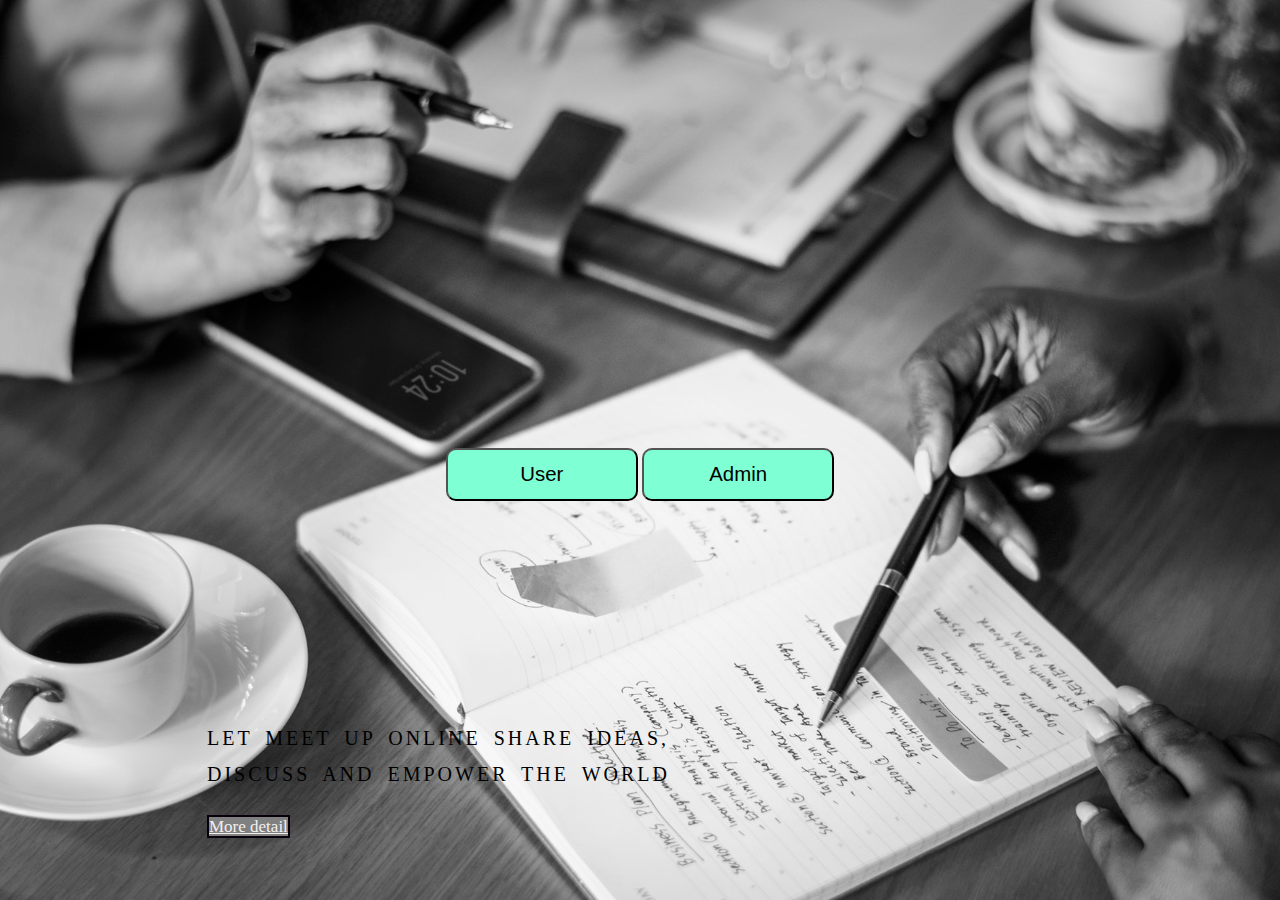
<file: index.html>
<!DOCTYPE html>
<html lang="en">

<head>
    <meta charset="UTF-8">
    <meta name="viewport" content="width=device-width, initial-scale=1.0">
    <meta http-equiv="X-UA-Compatible" content="ie=edge">
    <title>MeetUp website</title>
    <link href="UI.css" rel="stylesheet" type="text/css">

</head>

<body>


    <!-- Trigger/Open The Modal -->
    <div class="userad">
        <button id="myBtn">User</button>
        <button id="myBtn1">Admin</button>

    </div>

    <!-- The Modal -->
    <div id="myModal" class="modal">

        <!-- Modal content -->
        <div class="modal-content">
            <span class="close">&times;</span>
            <form action="USER1.html">
                <label for="">user name</label>
                <input type="text" name="" id="" required>
                <label for="">user password</label>
                <input type="password" name="" id="" required>

                <button class="btnuser">Signin</button>
            </form>
        </div>

    </div>

    <div id="myModal1" class="modal">

        <!-- Modal content -->
        <div class="modal-content">
            <span class="close1">&times;</span>
            <form action="admin.html">
                <label for="">Admin name</label>
                <input type="text" name="" id="" required>
                <label for="">admin password</label>
                <input type="password" name="" id="" required>

                <button class="btnuser">Signin</button>
            </form>
        </div>

    </div>

    <div class="main-content-header">

        <h1>LET <span class="colorchange">MEET UP</span> ONLINE  SHARE IDEAS,<br>
            DISCUSS AND EMPOWER THE WORLD</h1>
        <a href="#" class="btn btn-full"> More detail</a>

    </div>

    <!--   //-->
    <script src="main.js "></script>
</body>

</html>
</file>
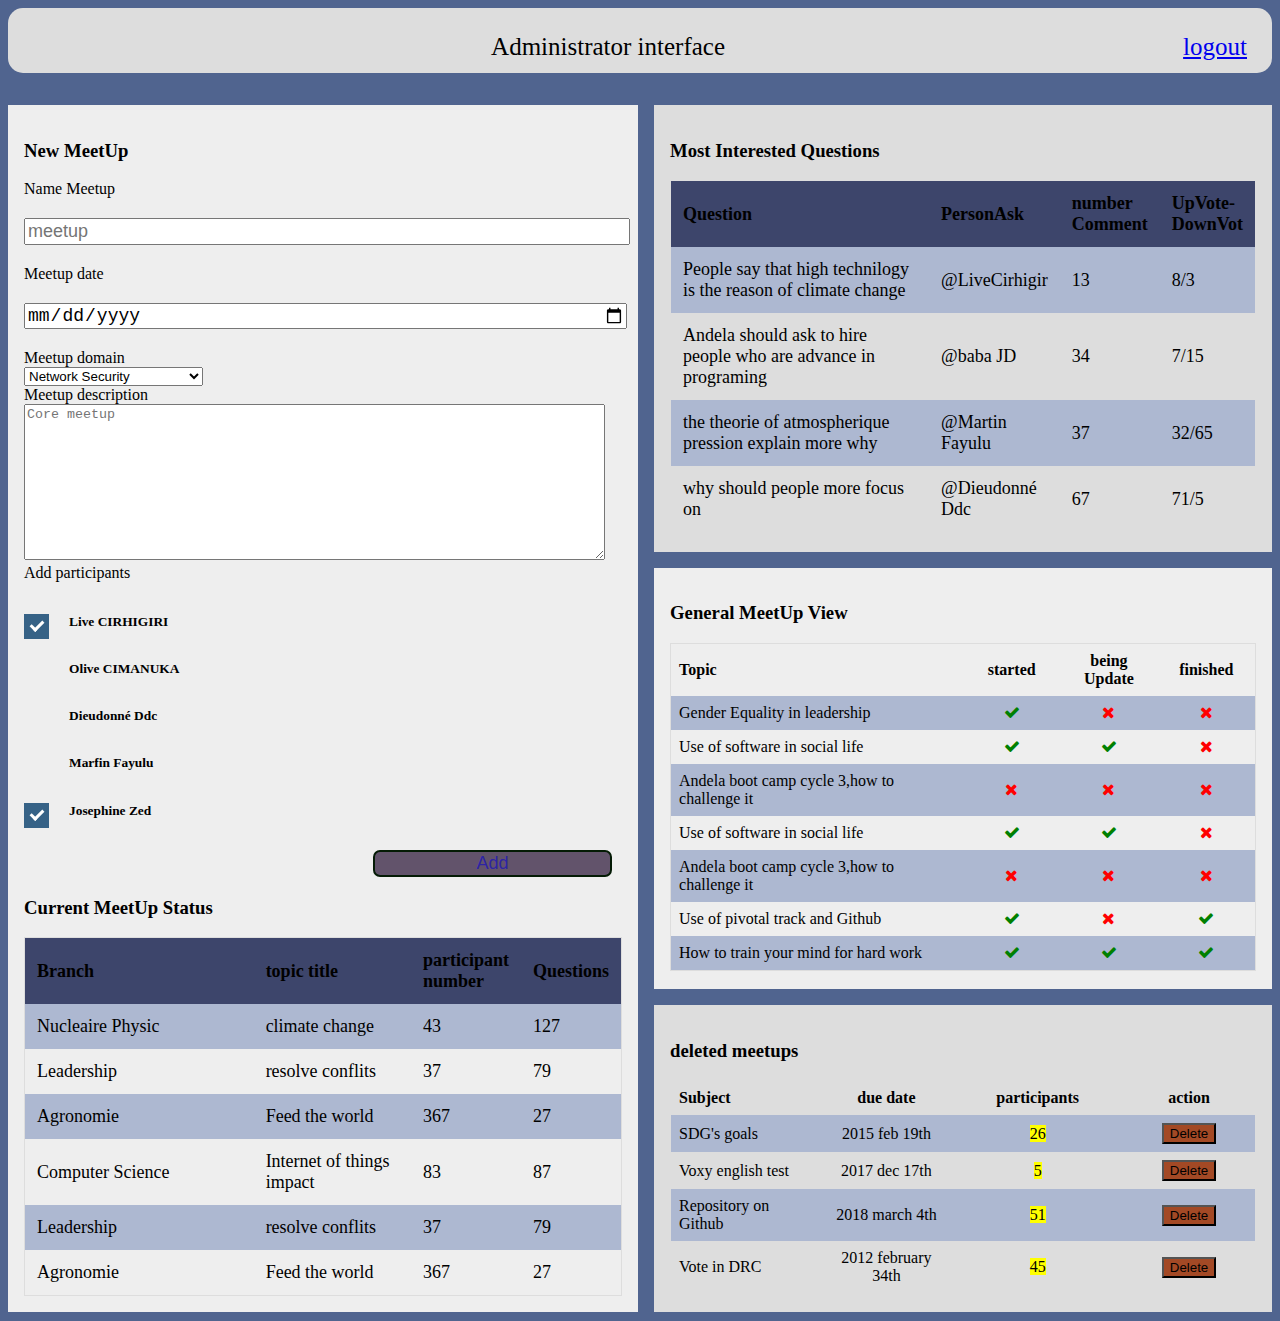
<file: admin.html>
<!DOCTYPE html>
<html lang="en">

<head>
    <meta charset="UTF-8">
    <meta name="viewport" content="width=device-width, initial-scale=1.0">
    <meta http-equiv="X-UA-Compatible" content="ie=edge">
    <title>Admin</title>
    <link href="admin.css" rel="stylesheet" type="text/css">


</head>

<body>
    <div class="wrapper">
        <div class="box box5"> <span>Administrator interface</span>
            <a href="index.html" style=" float : right; " type="button" class="return">logout</a>

        </div>
        <div class="box box1">
            <h3 class="text">New MeetUp</h3>
            <form action="">
                <div class="row">
                    <div class="labelrow">
                        <label for="mdate">Name Meetup</label>
                    </div>
                    <div class="inputrow">
                        <input type="tex" id="mdate" name="mdate" placeholder="meetup">
                    </div>

                </div>
                <div class="row">
                    <div class="labelrow">
                        <label for="mdate">Meetup date</label>
                    </div>
                    <div class="inputrow">
                        <input type="date" id="mdate" name="mdate" placeholder="">
                    </div>

                </div>
                <div class="row">
                    <div class="labelrow">
                        <label for="domain">Meetup domain</label>
                    </div>
                    <div class="inputrow">
                        <select name="domain" id="">
                            <option value="2">Network Security</option>
                            <option value="3">Mathmatics</option>
                            <option value="4">Mecanics</option>
                            <option value="5">Substainable Digital Goals</option>
                            <option value="6">Leadership</option>
                            <option value="7">Agronomie</option>
                            <option value="8">Transport</option>
                            <option value="9">Human Science </option>
                            <option value="10">Grography</option>
                            <option value="11">Medecine</option>
                            <option value="12">Law</option>
                        </select>
                    </div>

                </div>
                <div class="row">
                    <div class="labelrow">
                        <label for="core">Meetup description</label>
                    </div>
                    <div class="inputrow">

                        <textarea name="core" id="core" cols="70" rows="10" placeholder="Core meetup"></textarea>

                    </div>

                </div>
                <div class="row">
                    <div class="labelrow">
                        <label for="participant">Add participants</label>
                    </div>

                    <div class="inputrow">
                        <label class="container">
                            <h6>Live CIRHIGIRI</h6>

                            <input type="checkbox" checked="checked">
                            <span class="checkmark"></span>
                        </label>
                        <label class="container">
                            <h6>Olive CIMANUKA</h6>
                            <input type="checkbox">
                            <span class="checkmark"></span>
                        </label>

                        <label class="container">
                            <h6>Dieudonné Ddc</h6>
                            <input type="checkbox">
                            <span class="checkmark"></span>
                        </label>

                        <label class="container">
                            <h6>Marfin Fayulu</h6>
                            <input type="checkbox">
                            <span class="checkmark"></span>
                        </label>
                        <label class="container">
                            <h6>Josephine Zed</h6>

                            <input type="checkbox" checked="checked">
                            <span class="checkmark"></span>
                        </label>

                    </div>
                </div>


                <input class="btn" type="button" name="" value="Add">
            </form>
            <h3 class="text">Current MeetUp Status</h3>
            <table id="myTable">
                <tr class="header">
                    <th style="width:60%;">Branch</th>
                    <th style="width:40%;">topic title</th>
                    <th style="width:60%;">participant number</th>
                    <th style="width:40%;">Questions</th>
                </tr>
                <tr>
                    <td>Nucleaire Physic</td>
                    <td>climate change </td>
                    <td>43 </td>
                    <td>127 </td>
                </tr>
                <tr>
                    <td>Leadership</td>
                    <td>resolve conflits </td>
                    <td>37 </td>
                    <td>79 </td>
                </tr>
                <tr>
                    <td>Agronomie</td>
                    <td>Feed the world </td>
                    <td>367 </td>
                    <td>27 </td>
                </tr>
                <tr>
                    <td>Computer Science</td>
                    <td>Internet of things impact </td>
                    <td>83 </td>
                    <td>87 </td>
                </tr>
                <tr>
                    <td>Leadership</td>
                    <td>resolve conflits </td>
                    <td>37 </td>
                    <td>79 </td>
                </tr>
                <tr>
                    <td>Agronomie</td>
                    <td>Feed the world </td>
                    <td>367 </td>
                    <td>27 </td>
                </tr>
            </table>
        </div>
        <div class="box box2">
            <h3 class="text">Most Interested Questions</h3>
            <table id="myTable">
                <tr class="header">
                    <th style="width:200px;">Question</th>
                    <th style="width:10%;">PersonAsk</th>
                    <th style="width:10%;">number Comment</th>
                    <th style="width:10%;">UpVote-DownVot</th>
                </tr>
                <tr>
                    <td style="">People say that high technilogy is the reason of climate change</td>
                    <td>@LiveCirhigir </td>
                    <td>13 </td>
                    <td>8/3 </td>
                </tr>
                <tr>
                    <td>Andela should ask to hire people who are advance in programing</td>
                    <td>@baba JD </td>
                    <td>34 </td>
                    <td>7/15 </td>
                </tr>
                <tr>
                    <td>the theorie of atmospherique pression explain more why </td>
                    <td>@Martin Fayulu </td>
                    <td>37 </td>
                    <td>32/65 </td>
                </tr>
                <tr>
                    <td>why should people more focus on </td>
                    <td>@Dieudonné Ddc </td>
                    <td>67 </td>
                    <td>71/5 </td>
                </tr>
            </table>
        </div>
        <div class="box box3">
            <h3 class="text">General MeetUp View </h3>
            <link rel="stylesheet" href="https://cdnjs.cloudflare.com/ajax/libs/font-awesome/4.7.0/css/font-awesome.min.css">

            <table>
                <tr>
                    <th style="width:50%">Topic</th>
                    <th>started</th>
                    <th>being Update</th>
                    <th>finished</th>
                </tr>
                <tr>
                    <td>Gender Equality in leadership</td>
                    <td><i class="fa fa-check"></i></td>
                    <td><i class="fa fa-remove"></i></td>
                    <td><i class="fa fa-remove"></i></td>
                </tr>
                <tr>
                    <td>Use of software in social life</td>
                    <td><i class="fa fa-check"></i></td>
                    <td><i class="fa fa-check"></i></td>
                    <td><i class="fa fa-remove"></i></td>
                </tr>
                <tr>
                    <td>Andela boot camp cycle 3,how to challenge it </td>
                    <td><i class="fa fa-remove"></i></td>
                    <td><i class="fa fa-remove"></i></td>
                    <td><i class="fa fa-remove"></i></td>
                </tr>
                <tr>
                    <td>Use of software in social life</td>
                    <td><i class="fa fa-check"></i></td>
                    <td><i class="fa fa-check"></i></td>
                    <td><i class="fa fa-remove"></i></td>
                </tr>
                <tr>
                    <td>Andela boot camp cycle 3,how to challenge it </td>
                    <td><i class="fa fa-remove"></i></td>
                    <td><i class="fa fa-remove"></i></td>
                    <td><i class="fa fa-remove"></i></td>
                </tr>
                <tr>
                    <td>Use of pivotal track and Github</td>
                    <td><i class="fa fa-check"></i></td>
                    <td><i class="fa fa-remove"></i></td>
                    <td><i class="fa fa-check"></i></td>
                </tr>
                <tr>
                    <td>How to train your mind for hard work</td>
                    <td><i class="fa fa-check"></i></td>
                    <td><i class="fa fa-check"></i></td>
                    <td><i class="fa fa-check"></i></td>
                </tr>
            </table>
        </div>
        <div class="box box4">
            <h3 class="ctext">deleted meetups</h3>

            <article>

                <table text-align="center">

                    <tr>
                        <th>Subject</th>
                        <th>due date</th>
                        <th>participants</th>
                        <th>action</th>
                    </tr>
                    <tr>
                        <td>SDG's goals </td>
                        <td>2015 feb 19th</td>
                        <td><mark>26 </mark></td>
                        <td><button class="del">Delete</button></td>
                    </tr>
                    <tr>
                        <td>Voxy english test </td>
                        <td>2017 dec 17th</td>
                        <td><mark>5 </mark></td>
                        <td><button class="del">Delete</button></td>
                    </tr>
                    <tr>
                        <td>Repository on Github</td>
                        <td>2018 march 4th</td>
                        <td><mark>51 </mark></td>
                        <td><button class="del">Delete</button></td>
                    </tr>
                    <tr>
                        <td>Vote in DRC</td>
                        <td>2012 february 34th</td>
                        <td><mark>45 </mark></td>
                        <td> <button class="del">Delete</button> </td>
                    </tr>
                </table>
        </div>
    </div>

    </div>
    <script src="admin.js"></script>
</body>

</html>
</file>
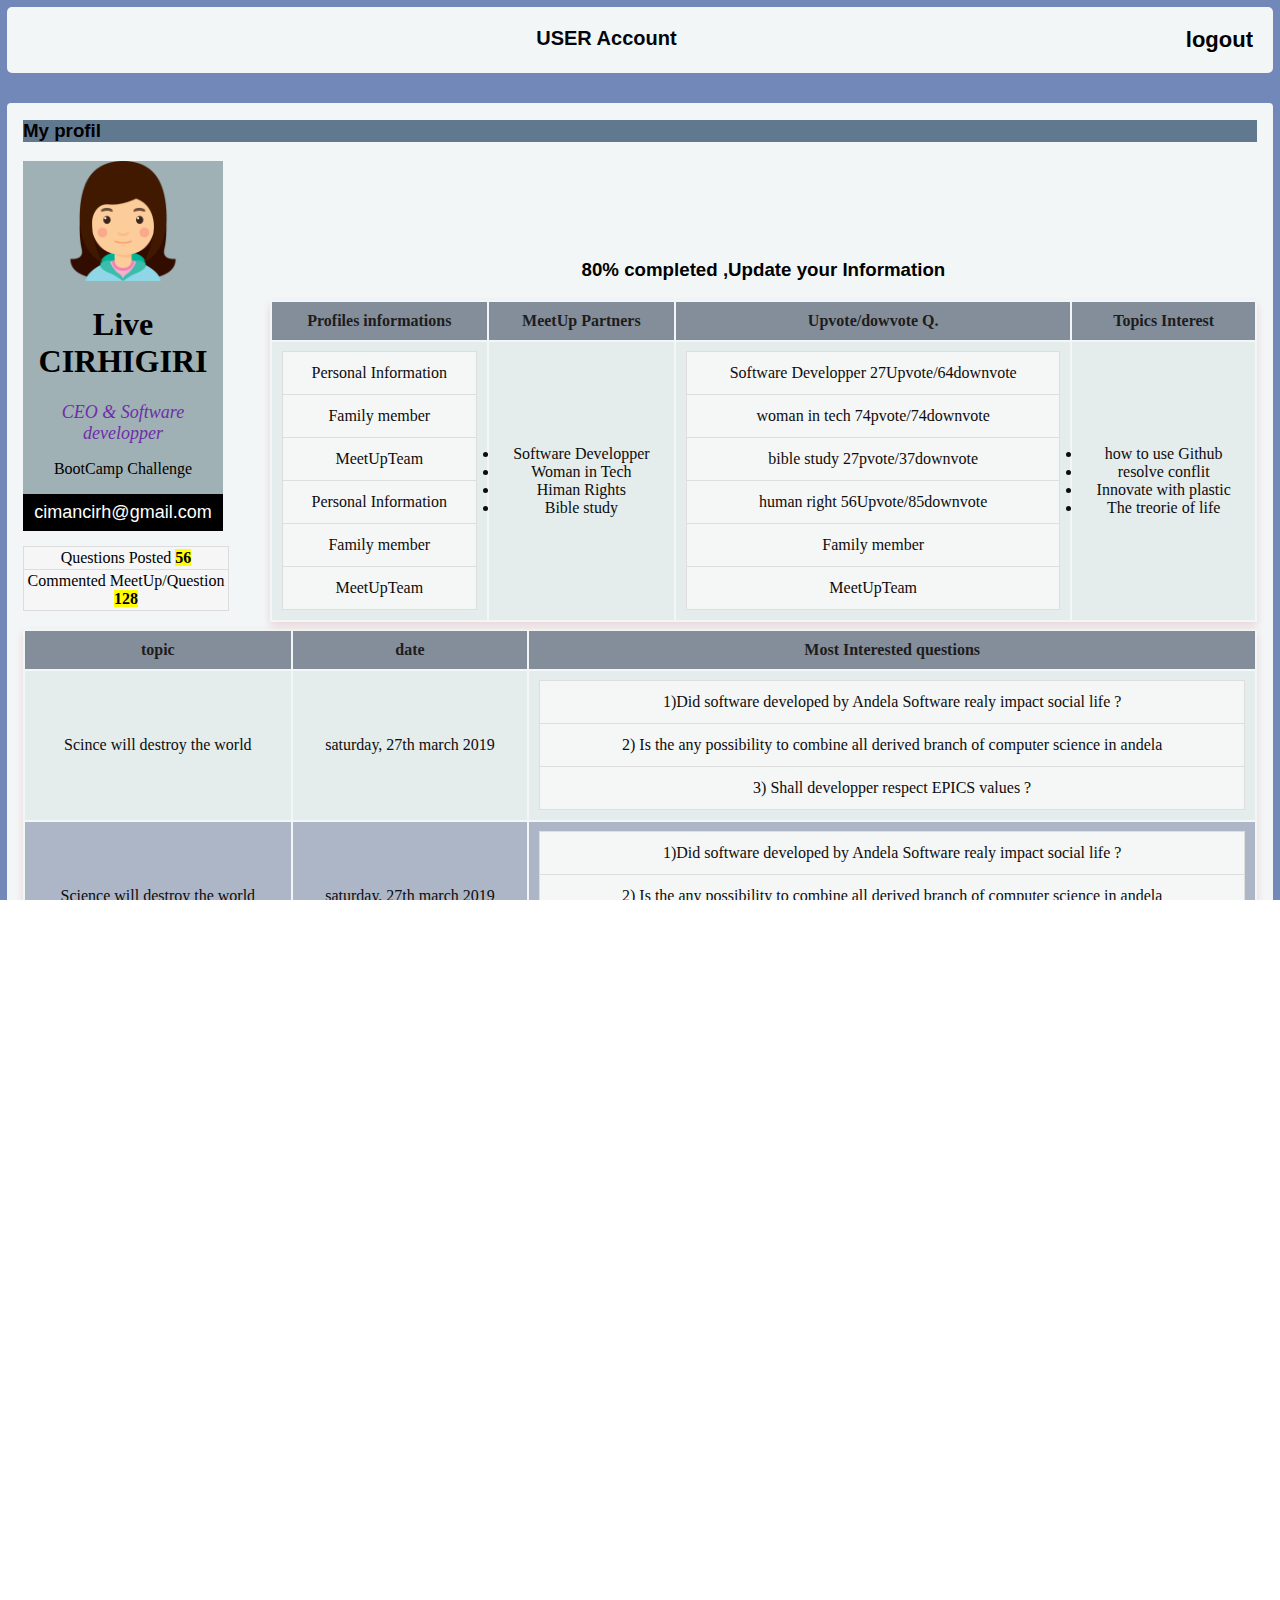
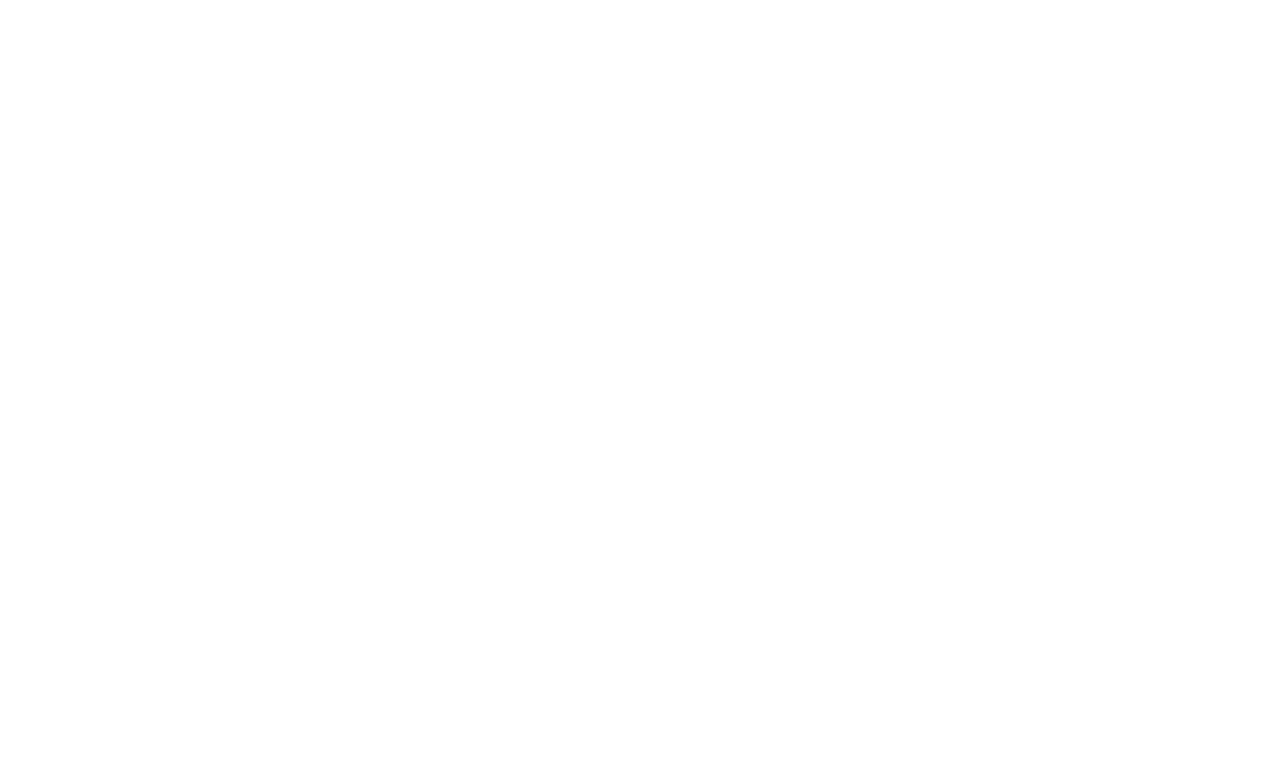
<file: USER1.html>
<!DOCTYPE html>
<html lang="en">

<head>
    <meta charset="UTF-8">
    <meta name="viewport" content="width=device-width, initial-scale=1.0">
    <meta http-equiv="X-UA-Compatible" content="ie=edge">
    <link rel="stylesheet" href="USER1.css">

    <title>Auestionner User </title>
</head>

<body>

    <div class="wrapper">
        <div class="nav">
            USER Account
            <a href="index.html" style=" float : right; " type="button" class="return">logout</a>
        </div>
        <div class="create2">
            <h3 class="setmeetup">My profil</h3>
            <div class="card">
                <img src="img/girl.png" alt="live" style="width:60%">
                <h1>Live CIRHIGIRI </h1>
                <i class="title">CEO & Software developper</i>
                <p>BootCamp Challenge</p>

                <p><button>cimancirh@gmail.com</button></p>

            </div>
            <ul>
                <li class="questp"> <span>Questions Posted <strong class="number"> <mark>56</mark> </strong></span>
                </li>
                <li class="commp"><span>Commented MeetUp/Question <strong class="number"> <mark>128</mark></strong></span>
                </li>
            </ul> <br>
            <div class="dimension">
                <h3 class="Profil"> 80% completed ,Update your Information</h3>
                <table class="">
                    <tr>
                        <th>Profiles informations</th>
                        <th>MeetUp Partners</th>
                        <th>Upvote/dowvote Q.</th>
                        <th>Topics Interest</th>
                    </tr>
                    <tr>
                        <td>
                            <ul>
                                <li>Personal Information </li>
                            </ul>
                            <ul>
                                <li>Family member </li>
                            </ul>
                            <ul>
                                <li>MeetUpTeam </li>
                            </ul>
                            <ul>
                                <li>Personal Information </li>
                            </ul>
                            <ul>
                                <li>Family member </li>
                            </ul>
                            <ul>
                                <li>MeetUpTeam </li>
                            </ul>
                        </td>
                        <td>
                            <li>Software Developper </li>
                            <li>Woman in Tech </li>
                            <li>Himan Rights </li>
                            <li>Bible study </li>
                        </td>
                        <td>
                            <ul>
                                <li>Software Developper 27Upvote/64downvote </li>
                            </ul>
                            <ul>
                                <li>woman in tech 74pvote/74downvote </li>
                            </ul>
                            <ul>
                                <li>bible study 27pvote/37downvote </li>
                            </ul>
                            <ul>
                                <li>human right 56Upvote/85downvote </li>
                            </ul>
                            <ul>
                                <li>Family member </li>
                            </ul>
                            <ul>
                                <li>MeetUpTeam </li>
                            </ul>
                        </td>
                        <td>
                            <li>how to use Github </li>
                            <li>resolve conflit </li>
                            <li>Innovate with plastic </li>
                            <li>The treorie of life </li>
                        </td>
                    </tr>

                </table>

            </div>

            <table>
                <tr>
                    <th>topic</th>
                    <th>date</th>
                    <th>Most Interested questions</th>
                </tr>
                <tr>
                    <td>Scince will destroy the world</td>
                    <td>saturday, 27th march 2019</td>
                    <td>
                        <ul>
                            <li>1)Did software developed by Andela Software realy impact
                                social life ?
                            </li>
                            <li>2) Is the any possibility to combine all
                                derived branch of computer science in andela
                            </li>
                            <li>3) Shall developper respect EPICS values ?</li>
                        </ul>
                    </td>
                </tr>
                <tr>
                    <td>Science will destroy the world</td>
                    <td>saturday, 27th march 2019</td>
                    <td>
                        <ul>
                            <li>1)Did software developed by Andela Software realy impact
                                social life ?
                            </li>
                            <li>2) Is the any possibility to combine all
                                derived branch of computer science in andela
                            </li>
                            <li>3) Shall developper respect EPICS values ?</li>
                        </ul>
                    </td>
                </tr>
            </table>

        </div>


        <div class="create">

            <h3 class="setmeetup">Online meetup:ANDELA BootCamp preparation </h3>
            <h3> Top Question relatited </h3>

            <ul>
                <li> <i># Marc Aurel</i>: how to connect Pivotal track and your code in Github ?</li>
                <li> <i># Lore Eunice</i>: Is your User Interface answer the first challenges,if not what solution will
                    you improuve on ?</li>
                <li> <i># King Norbie</i>: What are the main adea of the Questionner Soft?</li>
                <li> <i># Elsee</i>: what do you think Andela must improove on while while inviting people to apply for
                    their company ?</li>
                <li> <i># Yan Hector</i>: do you see andela as a big opportunity to attend your goal or just a past
                    time job ?</li>

            </ul> <br>

            <div class="todaym">
                <span class="subj">Subject : </span>
                <div class="cor">
                    Andella in Kigali is focused on Javascript programing.Is says that even people who never program
                    can Join
                    the group but the fact is not real.If it is upon you to give an idea on
                    how Andela should improove while inviting people to submit what would you say
                </div>



                <br>
                <span class="subj">Question : </span>
                <div class="cor">
                    <i>Michaelange : </i> What are the main adea of the Questionner Soft?
                </div>
                <button type="submit" class="up">Upvote <img class="imgup" src="img/up.png" alt=""> </button> <button
                    type="submit" class="down">Downvote <img class="imgdown" src="img/down.png" alt=""> </button><button
                    class="accordion">Comment</button>
                <div class="panel">
                    <span>

                        <div class="row">

                            <div class="inputrow">
                                <input type="text" id="subject" name="subject" placeholder="Your comment">
                            </div>

                        </div>

                    </span>
                </div>

                <span class="subj">Comment : </span>
                <div class="cor1">
                    <i>Yan Hector : </i> do you see andela as a big opportunity to attend your goal or just a past time
                    job ?
                </div>
                <div class="cor1">
                    <i>Marie Daniella : </i> I think in Andela they probably more focus on EPIC values than on the
                    foundation of codes
                </div>
                <div class="cor1">
                    <i>Marc Aurel : </i> people should start coding very soon before getting those hard challenges?
                </div>

                <br>
                <div class="cor">
                    <i>Michaelange : </i> What are the main adea of the Questionner Soft?
                </div>
                <button type="submit" class="up">Upvote <img class="imgup" src="img/up.png" alt=""> </button> <button
                    type="submit" class="down">Downvote <img class="imgdown" src="img/down.png" alt=""> </button><button
                    class="accordion">Comment</button>
                <div class="panel">
                    <span>

                        <div class="row">

                            <div class="inputrow">
                                <input type="text" id="subject" name="subject" placeholder="Your comment">
                            </div>

                        </div>

                    </span>
                </div>

                <span class="subj">Comment : </span>
                <div class="cor1">
                    <i>Yan Hector : </i> do you see andela as a big opportunity to attend your goal or just a past time
                    job ?
                </div>
                <div class="cor1">
                    <i>Marie Daniella : </i> I think in Andela they probably more focus on EPIC values than on the
                    foundation of codes
                </div>
                <div class="cor1">
                    <i>Marc Aurel : </i> people should start coding very soon before getting those hard challenges?
                </div>

                <br>
                <div class="cor">
                    <i>Michaelange : </i> What are the main adea of the Questionner Soft?
                </div>
                <button type="submit" class="up">Upvote <img class="imgup" src="img/up.png" alt=""> </button> <button
                    type="submit" class="down">Downvote <img class="imgdown" src="img/down.png" alt=""> </button><button
                    class="accordion">Comment</button>
                <div class="panel">
                    <span>

                        <div class="row">

                            <div class="inputrow">
                                <input type="text" id="subject" name="subject" placeholder="Your comment">
                            </div>

                        </div>

                    </span>
                </div>

                <span class="subj">Comment : </span>
                <div class="cor1">
                    <i>Yan Hector : </i> do you see andela as a big opportunity to attend your goal or just a past time
                    job ?
                </div>
                <div class="cor1">
                    <i>Marie Daniella : </i> I think in Andela they probably more focus on EPIC values than on the
                    foundation of codes
                </div>
                <div class="cor1">
                    <i>Marc Aurel : </i> people should start coding very soon before getting those hard challenges?
                </div>

                <br>

                <span class="subj">Your question : </span>
                <div class="cor">
                    <div class="row">

                        <div class="inputrow">
                            <input type="text" id="subject" name="subject" placeholder="Your question">
                        </div>

                    </div>
                </div>
            </div>
        </div>
    </div>
    <script src="USER1.js"></script>
</body>

</html>
</file>
<file: UI.css>
*
{
   margin: 0;
   padding: 0;
}
body 
{
    background-image:url(meetup.jpeg); 
    height:100vh;
    background-size: cover ;
    background-position: center ;
    font-family:Arial,Arial, Helvetica, sans-serif;
    color:white ;
    line-height: 1.8;
    font-size:17px;
    font-family: 'Flamenco',cursive;

}
.button {
    background-color: rgb(1, 6, 12);
    border: 7px  solid white ;
    color: white;
    padding: 20px;
    text-align: center;
    text-decoration: none;
    display: inline-block;
    font-size: 16px;
    border-radius : 30px;
  }
  .liveBtn
  {
    margin-left: 30%;
    margin-top: 40%;
    padding: 30px;

  }
  .ABtn
  {
    margin-left: 70%;
    margin-top: -20%;
    padding: 30px;
  }
.main-content-header 
{
    width: 1180px;
    position: absolute;
    top: 80%;
    left:30%;
    /*border: 1px solid black;*/
    transform: translate(-15% ,0%)
}
h1{
    color:black;
    font-size: 20px;
    word-spacing: 5px;
    letter-spacing: 3px;
    margin-bottom: 20px;
    text-transform: uppercase;
    font-weight : lighter; 
    

}
.btn
{
    font-weight: lighter;
    color:white ;
    background: none;
    width: 50%;
    text-transform: unset;
    border: 2px solid #041b05;
    cursor: pointer;
    transition : backgroung-color 0.2s ,border 0.2s ,color 0.2s;
    
}
.btn-full
{
    background-color: gray;
    color:   rgb(243, 240, 240);
    margin-right: 20px;
    border: 2px  solid #07000a;
   
}
.btn-full:hover
{
    background:slategrey;
}
.button:hover
{
    background: rgb(17, 13, 13);
    
}

 .optional a
{
    width: 280px;
    font-size: 13px;
    line-height: 200px;
    color:darkgray ;
    float: left;
    margin-bottom: -30px;
    height: 40px;
    line-height: 0px;
}
.login-box h2
{
  text-align: center;
}
.textbox
{
    width:100%;
    font-size: 20px;
    padding: 0px;
    margin:  1px;
    border-bottom: 1px solid green;
    margin-bottom: -25px;
}


input
{
    width: 95%;
    font-size: 20px;
    height: 40px;
   
    display: block;
    border-radius: 8px;

}  

.colorchange
{
  animation : colorchangeMeet 2s infinite;
}
@keyframes colorchangeMeet
{
    0% {color : chocolate;}
    15%{color: crimson;}
    30%{color:rgb(90, 167, 14);}
    45% {color : rgb(20, 20, 136);}
    60%{color: whitesmoke;}
    75%{color:green;}
    100%{color: rgba(97, 7, 7, 0.24);}
}
@keyframes openModal
{
    from {opacity: 0;}
    to{opacity: 1;}
}
@media only screen and (max-width:1180px)
{
    .main-content-header{
        width: 100%;
        padding : 0 2%;

    }
}
@media only screen and (max-width:998px)
{
    h1{
        font-size: 200%; }
}
@media only screen and (max-width:768px)
{
    h1{
        font-size: 180%;
    }

}

.modal {
    display: none; /* Hidden by default */
    position: fixed; /* Stay in place */
    z-index: 1; /* Sit on top */
    padding-top: 100px; /* Location of the box */
    left: 0;
    top: 0;
    width: 100%; /* Full width */
    height: 100%; /* Full height */
    overflow: auto; /* Enable scroll if needed */
    background-color: rgb(0,0,0); /* Fallback color */
    background-color: rgba(0,0,0,0.4); /* Black w/ opacity */
  }
  
  /* Modal Content */
  .modal-content {
    background-color: #fefefe;
    margin: auto;
    color: rgb(247, 245, 245);
    padding: 20px;
    border: 1px solid #888;
    width: 30%;
    height: 50%;
    border-radius: 15px;
    background: rgba(27, 27, 27, 0.555);
    
  }
  
  /* The Close Button */
  .close {
    color: #aaaaaa;
    float: right;
    font-size: 28px;
    font-weight: bold;
  }
  
  .close:hover,
  .close:focus {
    color: #000;
    text-decoration: none;
    cursor: pointer;
  }
  .userad{
      padding-top : 25%;
      text-align : center;
  }
  #myBtn, #myBtn1{

    width: 15%;
    font-size: 120%;
    height: 60%;
    padding: 1%;
    border-radius: 10px;
    border-color : 10px rgba(8, 6, 6, 0.658)   ;
    margin-top:10%;
    background-color:aquamarine;
  }
  .btnuser
  {
    width: 20%;
    font-size: 100%;
    height: 80%;
    border-radius: 50%;
    border-color : rgba(4, 1, 14, 0.658) 4px ;  
    margin-left: 70%;
    margin-top : 20%;
    background-color: rgb(114, 50, 83);
  }
  #title{
    font-size: 3rem;
    text-align: left;
    color: rgb(15, 9, 9);
    font-style: italic;
    font-family: sans-serif;
    position: absolute;
    left: 50%;
    top : -2%;
    transform: translateX(-50%);
    
}
</file>
<file: admin.css>
body 
{
    /*background-image:url(admin.jpeg);*/
    background-color:rgb(80, 100, 143);
    opacity: 1;
}
.wrapper  >div
{
    
    background: #eee;
    padding: 1em;
    justify-items: stretch;
    align-items: stretch;
}

input
{
    width: 100%;
    font-size: 18px;
    margin: 20px auto;
    display: block;

} 
.btn
{
    font-weight: lighter;
    color:rgba(42, 33, 168, 0.966) ;
    background-color:rgb(98, 83, 107);
    width: 40%;
    text-transform:unset;
    margin-right: 10px;
    border-radius: 7px;
    border: 2px solid #041b05;
    cursor: pointer;
    transition : backgroung-color 0.2s ,border 0.2s ,color 0.2s;
    
}
.box5 h2
{
  text-align: center;
}
.meetup1 {
  grid-column: 2/4;
 
  background: rgba(231, 228, 228, 0.74);
  border-radius: 4px;

}
.box1
{
  grid-column:1/2;
  grid-row:3/60;
}
.box2
{   grid-column:2/4;
    grid-row:3/23;
}
.box3
{   grid-column:2/4;
    grid-row:23/41;
}
.box4
{   grid-column:2/4;
    grid-row:41/60;
}
.box5
{   grid-column:1/4;
   grid-row:1/2;
    border-radius: 15px;
    text-align: center;
    height: 15px;
    padding-top: 0;
    font-size: 25px;


}
.del
{
  background-color: rgb(163, 73, 37)
}

/* Customize the label (the container) */
.container {
    display: block;
    position: relative;
    padding-left: 45px;
    margin-bottom: 2px;
    cursor: pointer;
    font-size: 20px;
    -webkit-user-select: none;
    -moz-user-select: none;
    -ms-user-select: none;
    user-select: none;
  }
  
  /* Hide the browser's default checkbox */
  .container input {
    position: absolute;
    opacity: 0;
    cursor: pointer;
    height: 0;
    width: 0;
  }
  
  .checkmark {
    position: absolute;
    top: 0;
    left: 0;
    height: 25px;
    width: 25px;
    background-color: #eee;
  }
  .container:hover input ~ .checkmark {
    background-color: #ccc;
  }
  
  .container input:checked ~ .checkmark {
    background-color: rgb(54, 98, 134);
  }
  
  .checkmark:after {
    content: "";
    position: absolute;
    display: none;
  }
  
  
  .container input:checked ~ .checkmark:after {
    display: block;
  }
  
  .container .checkmark:after {
    left: 9px;
    top: 4px;
    width: 5px;
    height: 10px;
    border: solid white;
    border-width: 0 3px 3px 0;
    -webkit-transform: rotate(45deg);
    -ms-transform: rotate(45deg);
    transform: rotate(45deg);
  }
  #myInput {
    background-image: url('/css/searchicon.png');
    background-position: 10px 12px; 
    background-repeat: no-repeat; 
    width: 100%; 
    font-size: 16px; 
    padding: 12px 20px 12px 40px; 
    border: 1px solid #ddd; 
    margin-bottom: 12px; /* Add some space below the input */
  }
  #comment
  {
    justify-items: stretch;
    align-items: stretch;
  }
  
  #myTable {
    border-collapse: collapse; 
    width: 100%; 
    
    border: 1px solid #ddd; 
    font-size: 18px; 
  }
  .header th
  {
   background-color: rgb(61, 69, 107);
  }
  
  #myTable th, #myTable td {
    text-align: left; 
    padding: 12px; 
  }
  #myTable tr:nth-child() {
    /* Add a bottom border to all table rows */
    border-bottom: 1px solid #ddd;
    background-color: #071330; 
    background-color: #112144
  }
  
  #myTable tr.header, #myTable tr:hover {
    /* Add a grey background color to the table header and on hover */
    background-color: #f1f1f1;
  }
.wrapper  >div:nth-child(odd)
{
   background:#ddd;
}
.wrapper
{
    display :grid;
    grid-gap: 1em;
}
/* Style the table */
table {
    border-collapse: collapse;
    border-spacing: 0;
    width: 100%;
    border: 1px solid #ddd;
  }
  
  /* Style table headers and table data */
  th, td {
    text-align: center;
    padding: 8px;
    width: 60px;
  }
  
  th:first-child, td:first-child {
    text-align: left;
  }
  
  /* Zebra-striped table rows */
  tr:nth-child(even) {
    background-color: #adb8d1
  }
  
  .fa-check {
    color: green;
  }
  
  .fa-remove {
    color: red;
  }
</file>
<file: USER1.css>
:root {
    --container-bg-color : #333;
    --left-gb-color : rgba(2, 23, 36, 0.7);
    --left-button-hover-color : rgba(161, 11, 11, 0.3);
    --right-bg-color : rgba(43, 43, 43, 0.8);
    --right-button-hover-color : rgba(92, 92, 92, 0.3);
    --hover-width : 75%;
    --other-width : 25%;
    --speed : 1000ms;
}

html, body {

    padding: 0;
    margin : 0;
    width : 100%;
    height: 100%;
    overflow-x: hidden;
}
h2{
    font-size: 2rem;
    color: #fff;
    position: absolute;
    font-style: italic;
    font-family: sans-serif;
    left: 50%;
    top : -35%;
    transform: translateX(-50%);
    white-space: nowrap;
}
#title{
    font-size: 3rem;
    text-align: center;
    color: #fff;
    font-style: italic;
    font-family: sans-serif;
    position: absolute;
    left: 50%;
    top : -2%;
    transform: translateX(-50%);
    white-space: nowrap;
    
}
.button {
    display: block;
    position: absolute;
    left: 50%;
    top : 40%;
    height: 2.5rem;
    padding-top: 1.3rem;
    width: 15rem;
    text-align: center;
    color: #fff;
    border: #fff solid 0.2rem;
    font-size: 1rem;
    font-weight: bold;
    text-transform: uppercase;
    text-decoration: none;
    transform: translateX(-50%);

}
.button1 {
    display: block;
    position: absolute;
    left: 50%;
    top : 55%;
    height: 2.5rem;
    padding-top: 1.3rem;
    width: 15rem;
    text-align: center;
    color: #fff;
    border: #fff solid 0.2rem;
    font-size: 1rem;
    font-weight: bold;
    text-transform: uppercase;
    text-decoration: none;
    transform: translateX(-50%);

}

.admin.left .button:hover {
    background-color: var(--left-button-hover-color);
    border-color: var(--left-button-hover-color);
}

.user.right .button:hover {
    background-color: var(--right-button-hover-color);
    border-color: var(--right-button-hover-color);
}
.user.right .button1:hover {
    background-color: var(--right-button-hover-color);
    border-color: var(--right-button-hover-color);
}

.container {
    position: relative;
    width:  100%;
    height: 100%;
    background-color: var(--container-bg-color);
}
.admin, .user {
    position: absolute;
    width : 50%;
    height: 100%;
    overflow: hidden;
}
.admin.left{
    left : 0;
    background : url('img/back2.jpeg') center center no-repeat;
    background-size: cover;
}
.admin.left:before {
    position: absolute;
    content: "";
    width: 100%;
    height: 100%;
    background: var(--left-gb-color);
}
.user.right{
    right : 0;
    background: url('img/back1.jpeg') center center no-repeat;
    background-size: cover;
}
.user.right:before {

   position: absolute;
   content: "";
   width: 100%;
   height: 100%;
   background: var(--right-bg-color);
}

.admin.left , .user.right, .admin.left:before, .user.right:before {

    transition: var(--speed) all ease-in-out;
}

.hover-left .left {
    width: var(--hover-width);

}

.hover-left .right {
    width: var(--other-width);
}
.hover-left .right:before {
    z-index: 2;
}

.hover-right .right {
    width: var(--hover-width);
}

.hover-right .left {
    width: var(--other-width);
}

.hover-right .left:before{
    z-index: 2;
}

.box {
    position: absolute;
    top : 50%;
    left : 50%;
    transform: translateX(-50%);
    width: 400px;
    padding: 40px;
    background: rgba(0,0,0,.8);
    box-sizing: border-box;
    box-shadow: 0 15px 25px rgba(0, 0, 0, .5);
    border-radius: 10px;
}
.box .inputBox
{
    position: relative;
}
.box .inputBox input 
{
    width: 100%;
    padding: 10px 0;
    font-size: 16px;
    color: #fff;
    letter-spacing: 1px;
    margin-bottom: 30px;
    border : none;
    border-bottom : 1px solid #fff;
    outline: none;
    background: transparent;
}

.box .inputBox label 
{
    position: absolute;
    top: 0;
    left : 0;
    letter-spacing: 1px;
    padding: 10px 0;
    font-size: 16px;
    color : #fff;
    pointer-events: none;
    transition: .5s;
}
.box .inputBox input:focus ~ label,
.box .inputBox input:valid ~ label
{
    top: -18px;
    left: 0;
    color: rgb(10, 172, 247);
    font-size: 12px;
}
.box input[type="submit"]
{
    background : transparent;
    border : none;
    outline: none;
    color : #fff;
    background : rgb(10, 172, 247);
    padding: 10px 20px;
    cursor: pointer;
    border-radius: 5px;

}
.sup{
    background : transparent;
    border : none;
    outline: none;
    color : #fff;
    background : rgb(6, 223, 125);
    padding: 10px 20px;
    cursor: pointer;
    border-radius: 5px;
    outline: none;
 
}

.wrapper {

    display: grid;
    grid-template-columns: 2fr 2fr;
    grid-column-gap: 1em;
    grid-row-gap: 1em;
    grid-auto-rows: minmax(100px);
    overflow-x: auto;
    background: rgb(114, 136, 184);
    overflow-x: auto;
   

}
.wrapper1 {

    display: grid;
    grid-template-columns: 1fr 1fr 1fr;
    grid-column-gap: 1px;
    grid-row-gap: 1px;
    grid-auto-rows: minmax(100px);
    overflow-x: auto;
    background: rgb(253, 253, 253);
    overflow-x: auto;
   

}
.wrapper > div {

   
    padding: 1em;
    margin: 7px;

}
.wrapper1 > div {

   
    padding: 1em;
    margin: 7px;
  

}


.nav{
    grid-column: 1/20;
    grid-row:1/2;
    align-self: start;
    background : rgb(243, 246, 247);
    border-radius: 5px;
    text-align: center;
    font-family: 'Trebuchet MS', 'Lucida Sans Unicode', 'Lucida Grande', 'Lucida Sans', Arial, sans-serif;
    color : rgb(3, 6, 12);
    font-size: 20px;
    text-shadow: #333;
    font-weight: bold;    
}
.t1{
    
}
.create2
{    grid-column: 1/20;
    grid-row:2/25;
     background : rgb(243, 246, 247);
    border-radius: 4px;
}
.create {
     grid-column: 1/19;
     grid-row:25/55;
     background : rgb(243, 246, 247);
    border-radius: 4px;
 

}

.create1 {
    grid-row: 1/2;
    background : rgba(231, 228, 228, 0.74);
    border-radius: 4px;
}
.ctext{
    text-align: center;
    color: rgba(41, 38, 38, 0.678);
}
.meetup1 {
    grid-column: 2/4;
   
    background: rgba(231, 228, 228, 0.74);
    border-radius: 4px;

}
.deleted{
    
    grid-column: 2;
    background : rgba(231, 228, 228, 0.74);
    border-radius: 4px;
    
}
.iquestion{

background : rgba(231, 228, 228, 0.74);
border-radius: 4px;
}
.delmeetup
{
    font-size: 15px;
    font-family: Verdana, Geneva, Tahoma, sans-serif;
}
i{
    color: rgba(79, 128, 219, 0.747);
}
.card {
    max-width: 200px;
    margin-left: 0px;
    text-align:center;
    background-color: rgb(159, 177, 180);
  }
.dimension
{  
margin-top : -30%;
width: 80%;
float: right;


}
.submeetup{
    border-radius: 5px;
    background-color :rgba(235, 235, 235, 0.8);
    padding: 10px;
    margin: 10px;
    color : black;
  
}
table
{
    opacity: 0.95;
    width: 100%;
    box-shadow: 0 4px 8px 0 rgba(202, 84, 84, 0.2);
}
th 
{
    background:  rgba(66, 78, 85, 0.418);
    color : rgb(19, 17, 17);
}

tr:nth-child(even)
{
    background: #e5ecec;
}
tr:nth-child(odd)
{
    background-color : rgb(169, 179, 196);
}
th, td
{
    text-align: center;
    padding: 10px;
}
article
{
    overflow-x: auto;
}
mark{
    
}
.del {
        background-color: rgb(110, 43, 48); /* Green */
        border: none;
        color: white;
        padding: 5px 32px;
        text-align: center;
        text-decoration: none;
        display: inline-block;
        font-size: 13px;
        cursor: pointer;
        border-radius: 5px;
        -webkit-transition-duration: 0.4s; 
        transition-duration: 0.4s;
      
}
.del:hover{
    background-color: rgb(223, 30, 30); 
    color: white;
}

ul {
    list-style-type: none; 
    padding: 0; 
    margin: 0;
  }
  
  ul li {
    border: 1px solid #ddd; 
    margin-top: -1px; 
    background-color: #f6f6f6; 
    padding: 12px; *
      }
  li:hover{
      background: rgba(143, 141, 141, 0.5);
      cursor: pointer;
  }
  input[type="checkbox"]
  {
      cursor: pointer;
  }
  input[type=text],input[type=date],select, textarea 
{
    width : 100%;
    padding: 12px;
    border : 1px solid #ccc;
    border-radius: 4px;
    box-sizing : border-box;
    resize: vertical;
}
input[type=submit]
{
    background : transparent;
    border : none;
    outline: none;
    color : #fff;
    background : rgba(3, 75, 119, 0.8);
    padding: 10px 20px;
   
    cursor: pointer;
    border-radius: 5px;
    float: right;
}
label{
    padding: 12px 12px 12px 0;
    display: inline-block;
}

.check{
    cursor: pointer;

}
   

.formcontainer
{
    border-radius: 5px;
    background-color :rgba(76, 91, 100, 0.281);
    padding: 4px;
    
}




@media screen and (max-width : 600px){
    .labelrow, .inputrow, input[type=submit]{
        width: 100%;
        margin-top: 0;
    }
}

.topq{
    color: rgba(164, 223, 238, 0.2)
}

ul {
    list-style-type: none;
    padding: 0; 
    margin: 0; 
  }
  
  ul li {
    border: 1px solid #ddd; 
    margin-top: -1px; 
    background-color: #f6f6f6;
    padding: 12px;
  }
  .cor
  {
    padding: 10px;
    border-radius: 7px;    
    background-color: #f6f6f6;
   
  }

  .cor1
  {
    padding: 10px;
    border-radius: 12px;    
    background-color: #cfdde4; 
    border: rgba(45, 45, 46, 0.575) 1px solid;
   
  }
  
  .accordion {
    background-color: #eee;
    color: #444;
    cursor: pointer;
    padding: 10px;
    width: 18%;
    border: none;
    text-align: left;
    outline: none;
    font-size: 12px;
    transition: 0.4s;
    border-radius: 4px;
    margin-left: 5px;
  }
  .up, .down{
    background-color: rgb(194, 191, 191);
    color: #444;
    cursor: pointer;
    margin-top: 5px;
    padding: 10px;
    width: 18%;
    border: none;
    text-align: left;
    outline: none;
    font-size: 12px;
    transition: 0.4s;
    border-radius: 4px;
   

  }
  .up:hover, .down:hover{
    background-color: rgba(62, 58, 102, 0.5);
    color: rgba(219, 215, 215, 0.918);

  }
  
  .imgup{
    width: 25%;
    padding: 0;
    margin-right: 0;
  }
  .imgdown{
    width: 25%;
    padding: 0;
    margin-right: 0;
  }
  .active, .accordion:hover {
    background-color: #ccc;
  }
  
  .accordion:after {
    content: '\002B';
    color: #777;
    font-weight: bold;
    float: right;
    margin-left: 5px;
  }
  
  .active:after {
    content: "\2212";
  }
  
  .panel {
    padding: 0 18px;
    background-color: rgba(206, 201, 201, 0.308);
    max-height: 0;
    overflow: hidden;
    transition: max-height 0.2s ease-out;
    border-radius: 4px;
  }
  
  
  
  .title {
    color: rgb(110, 45, 170);
    font-size: 18px;
  }
  
  button {
    border: none;
    outline: 0;
    display: inline-block;
    padding: 8px;
    color: white;
    background-color: #000;
    text-align: center;
    cursor: pointer;
    width: 100%;
    font-size: 18px;
  }
  
  a {
    text-decoration: none;
    font-size: 22px;
    color: black;
  }
  
  button:hover, a:hover {
    opacity: 0.7;
  }
  ul
  {
      border-radius: 10px;
  }
  .questp, .commp{
    text-align: center;
    width: 200px;
    padding:2px;

  }
  .setmeetup
  {   background-color: #61798f;
      margin-top: 1px;
    text-align: left;
    font-family: -apple-system, BlinkMacSystemFont, 'Segoe UI', Roboto, Oxygen, Ubuntu, Cantarell, 'Open Sans', 'Helvetica Neue', sans-serif;
  }
  .Profil
  {    
      margin-top: 1px;
      text-align: center;
      font-family: -apple-system, BlinkMacSystemFont, 'Segoe UI', Roboto, Oxygen, Ubuntu, Cantarell, 'Open Sans', 'Helvetica Neue', sans-serif;
  }

  .qtop{
  font-size: 16px;
  font-family: -apple-system, BlinkMacSystemFont, 'Segoe UI', Roboto, Oxygen, Ubuntu, Cantarell, 'Open Sans', 'Helvetica Neue', sans-serif;
 font-weight: normal;
}
</file>
